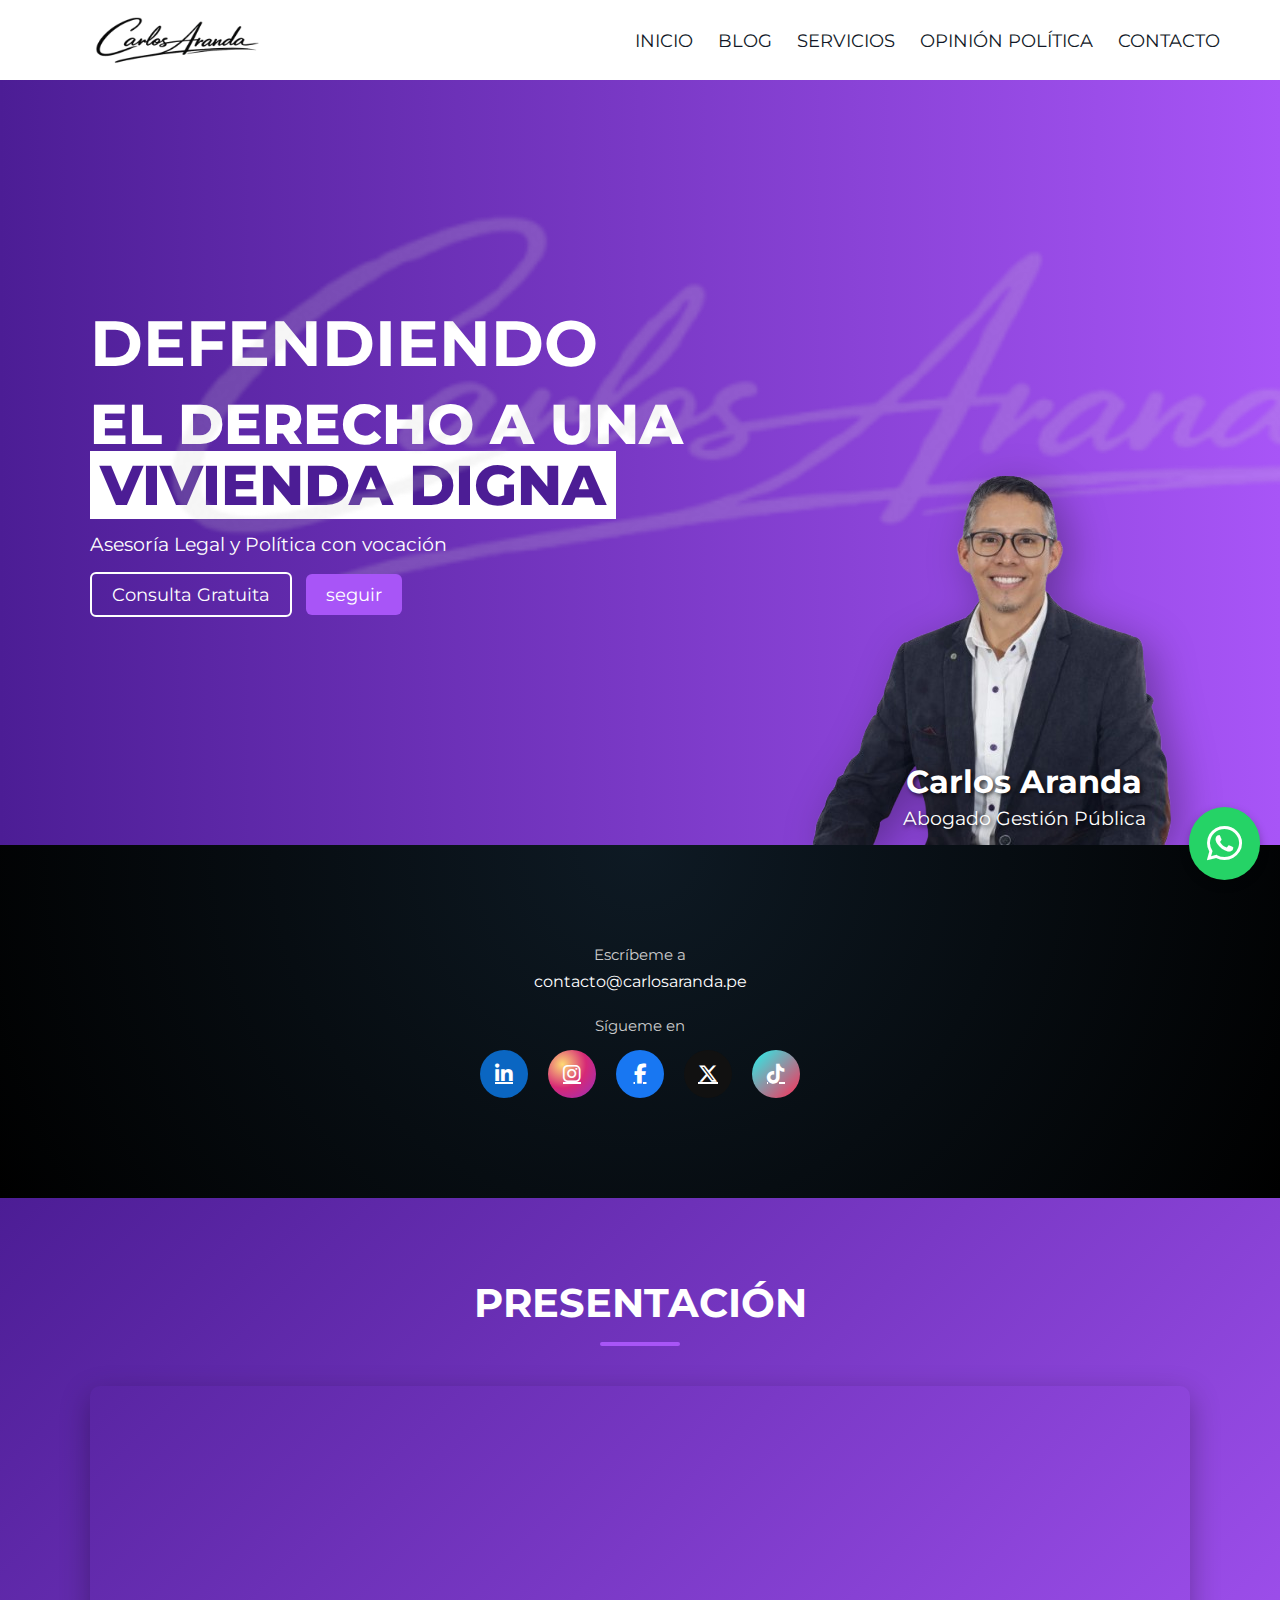
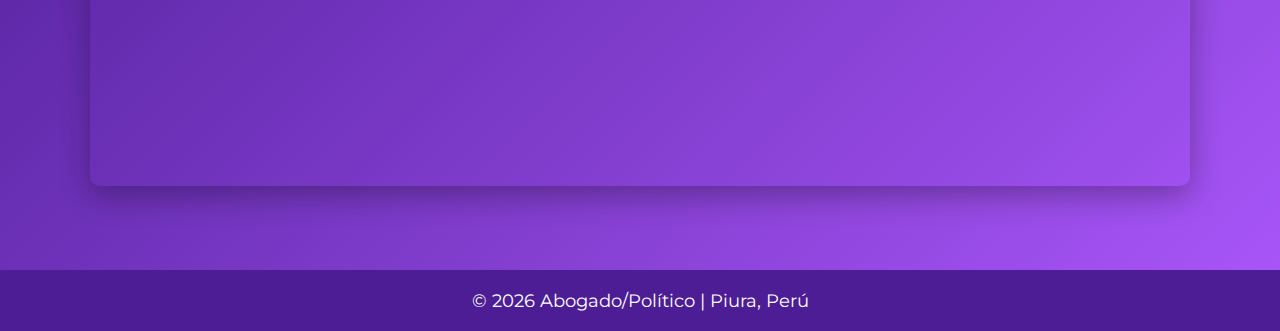
<file: index.html>
<!DOCTYPE html>
<html lang="es">
<head>
  <meta charset="UTF-8">
  <title>Abogado Político Perú | Asesoría Legal y Proyección Política</title>
  <meta name="viewport" content="width=device-width, initial-scale=1.0">
  <meta name="description" content="Abogado con Proyección Política – Perú. Asesoría legal especializada con visión política y compromiso social.">
  <link rel="icon" href="favicon.ico">
  <link href="https://cdnjs.cloudflare.com/ajax/libs/font-awesome/6.0.0/css/all.min.css" rel="stylesheet">

  <!-- FUENTE -->
  <link href="https://fonts.googleapis.com/css2?family=Montserrat:wght@300;400;500;600;700&display=swap" rel="stylesheet">
  <!-- Font Awesome -->
  <link rel="stylesheet" href="https://cdnjs.cloudflare.com/ajax/libs/font-awesome/6.5.0/css/all.min.css">

  <!-- Fuente tipo firma -->
  <link href="https://fonts.googleapis.com/css2?family=Pacifico&display=swap" rel="stylesheet">
  <link rel="stylesheet" href="styles.css">
</head>
<body>
  <!-- Navbar -->
  <header class="navbar">
    <img src="img/firma2.png" alt="Firma" class="logo-img">
    <input type="checkbox" id="menu-toggle" class="menu-toggle">
    <label for="menu-toggle" class="burger">
      <span></span>
      <span></span>
      <span></span>
    </label>
    <nav class="nav-menu">
      <ul class="menu">
        <li><a href="index.html">INICIO</a></li>
        <li><a href="sobre-mi.html">BLOG</a></li>
        <li><a href="servicios.html">SERVICIOS</a></li>
        <li><a href="opinion.html">OPINIÓN POLÍTICA</a></li>
        <li><a href="contacto.html">CONTACTO</a></li>
      </ul>
    </nav>
  </header>

  <!-- HERO -->
  <section id="inicio" class="hero">
    <div class="container hero-container">
      <div class="hero-text">
        <h1>DEFENDIENDO </h1>
        <h2 class="sub-hero">EL DERECHO A UNA <br><span>VIVIENDA DIGNA</span></h2>
        <p>Asesoría Legal y Política con vocación</p>
        <div class="hero-buttons">
          <a href="https://wa.me/51950372630" target="_blank" class="btn outline">Consulta Gratuita</a>
          <a href="https://www.facebook.com/profile.php?id=100063654066583" class="btn primary">seguir</a>
        </div>
      </div>
      <div class="hero-image-container">
        <img src="img/persona.jpeg" alt="Carlos Aranda" class="img-persona">
        <div class="persona-nombre">
          <h3>Carlos Aranda</h3>
          <p class="abogado-titulo">Abogado Gestión Pública</p>
        </div>
      </div>
    </div>
    <div class="hero-signature">
      <img src="img/firma.png" alt="Firma">
    </div>
  </section>

  <!-- ABOGADO POLÍTICO -->
  <section class="abogado-politico">
    <div class="card-abogado">
      <p class="texto">Escríbeme a</p>
      <a href="mailto:contacto@carlosaranda.pe" class="email">contacto@carlosaranda.pe</a>
      <p class="texto">Sígueme en</p>
      <div class="sociales">
        <a href="#" class="linkedin"><i class="fab fa-linkedin-in"></i></a>
        <a href="#" class="instagram"><i class="fab fa-instagram"></i></a>
        <a href="https://www.facebook.com/profile.php?id=100063654066583" class="facebook"><i class="fab fa-facebook-f"></i></a>
        <a href="https://x.com/CarlosArantonio" class="x"><i class="fab fa-x-twitter"></i></a>
        <a href="https:/tiktok.com/@carlosaranda.pe" class="tiktok"><i class="fab fa-tiktok"></i></a>
      </div>
    </div>
  </section>

  
<section class="section qr-section">
  <div class="container">
    <h2>PRESENTACIÓN</h2>
    <iframe width="100%" height="400"
      src="https://www.youtube.com/embed/dQw4w9WgXcQ" 
      title="Mensaje"
      frameborder="0"
      allowfullscreen>
    </iframe>
  </div>
</section>
  <!-- ================= FOOTER ================= -->
  <footer class="footer">
    <p>© 2026 Abogado/Político | Piura, Perú</p>
  </footer>

  <!-- Botón flotante de WhatsApp -->
  <a href="https://wa.me/51950372630" class="whatsapp" target="_blank">
    <i class="fab fa-whatsapp"></i>
  </a>

  <script src="app.js"></script>
</body>
</html>
</file>
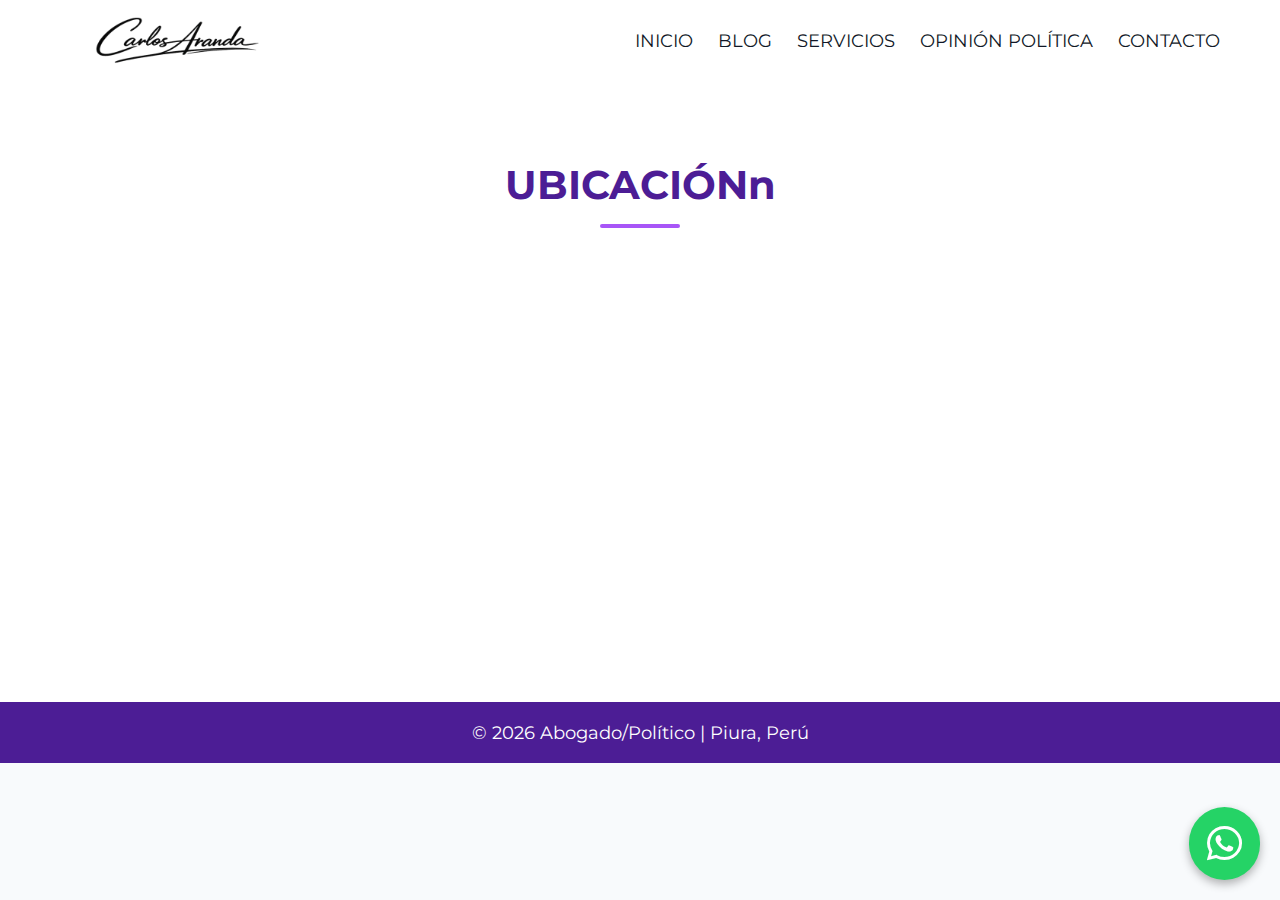
<file: dirección.html>
<!DOCTYPE html>
<html lang="es">
<head>
  <meta charset="UTF-8">
  <title>Contacto - Abogado Político Perú</title>
  <meta name="viewport" content="width=device-width, initial-scale=1.0">
  <link rel="icon" href="favicon.ico">
  <link href="https://cdnjs.cloudflare.com/ajax/libs/font-awesome/6.0.0/css/all.min.css" rel="stylesheet">
  <link href="https://fonts.googleapis.com/css2?family=Montserrat:wght@300;400;500;600;700&display=swap" rel="stylesheet">
  <link href="https://fonts.googleapis.com/css2?family=Pacifico&display=swap" rel="stylesheet">
  <link rel="stylesheet" href="styles.css">
</head>
<body>
  <!-- Navbar -->
  <header class="navbar">
    <img src="img/firma2.png" alt="Firma" class="logo-img">
    <input type="checkbox" id="menu-toggle" class="menu-toggle">
    <label for="menu-toggle" class="burger">
      <span></span>
      <span></span>
      <span></span>
    </label>
    <nav class="nav-menu">
      <ul class="menu">
        <li><a href="index.html">INICIO</a></li>
        <li><a href="sobre-mi.html">BLOG</a></li>
        <li><a href="servicios.html">SERVICIOS</a></li>
        <li><a href="opinion.html">OPINIÓN POLÍTICA</a></li>
        <li><a href="contacto.html">CONTACTO</a></li>
      </ul>
    </nav>
  </header>
  
  <!-- UBICACIÓN -->
  <section class="section light">
    <div class="container">
      <h2>UBICACIÓNn</h2>
      <iframe
        src="https://www.google.com/maps/embed?pb=!1m18!1m12!1m3!1d3976.0000!2d-80.6333!3d-5.2000!2m3!1f0!2f0!3f0!3m2!1i1024!2i768!4f13.1!3m3!1m2!1s0x0%3A0x0!2zNcKwMTInMDAuMCJTIDgwwrAzOCcwMC4wIlc!5e0!3m2!1ses!2spe!4v1690000000000!5m2!1ses!2spe"
        width="100%" height="350"
        style="border:0;"
        loading="lazy"
        referrerpolicy="no-referrer-when-downgrade">
      </iframe>
    </div>
  </section>

  <!-- ================= FOOTER ================= -->
  <footer class="footer">
    <p>© 2026 Abogado/Político | Piura, Perú</p>
  </footer>
  
  <!-- Botón flotante de WhatsApp -->
  <a href="https://wa.me/51950372630" class="whatsapp" target="_blank">
    <i class="fab fa-whatsapp"></i>
  </a>
  <script src="app.js"></script>
</body>
</html>
</file>
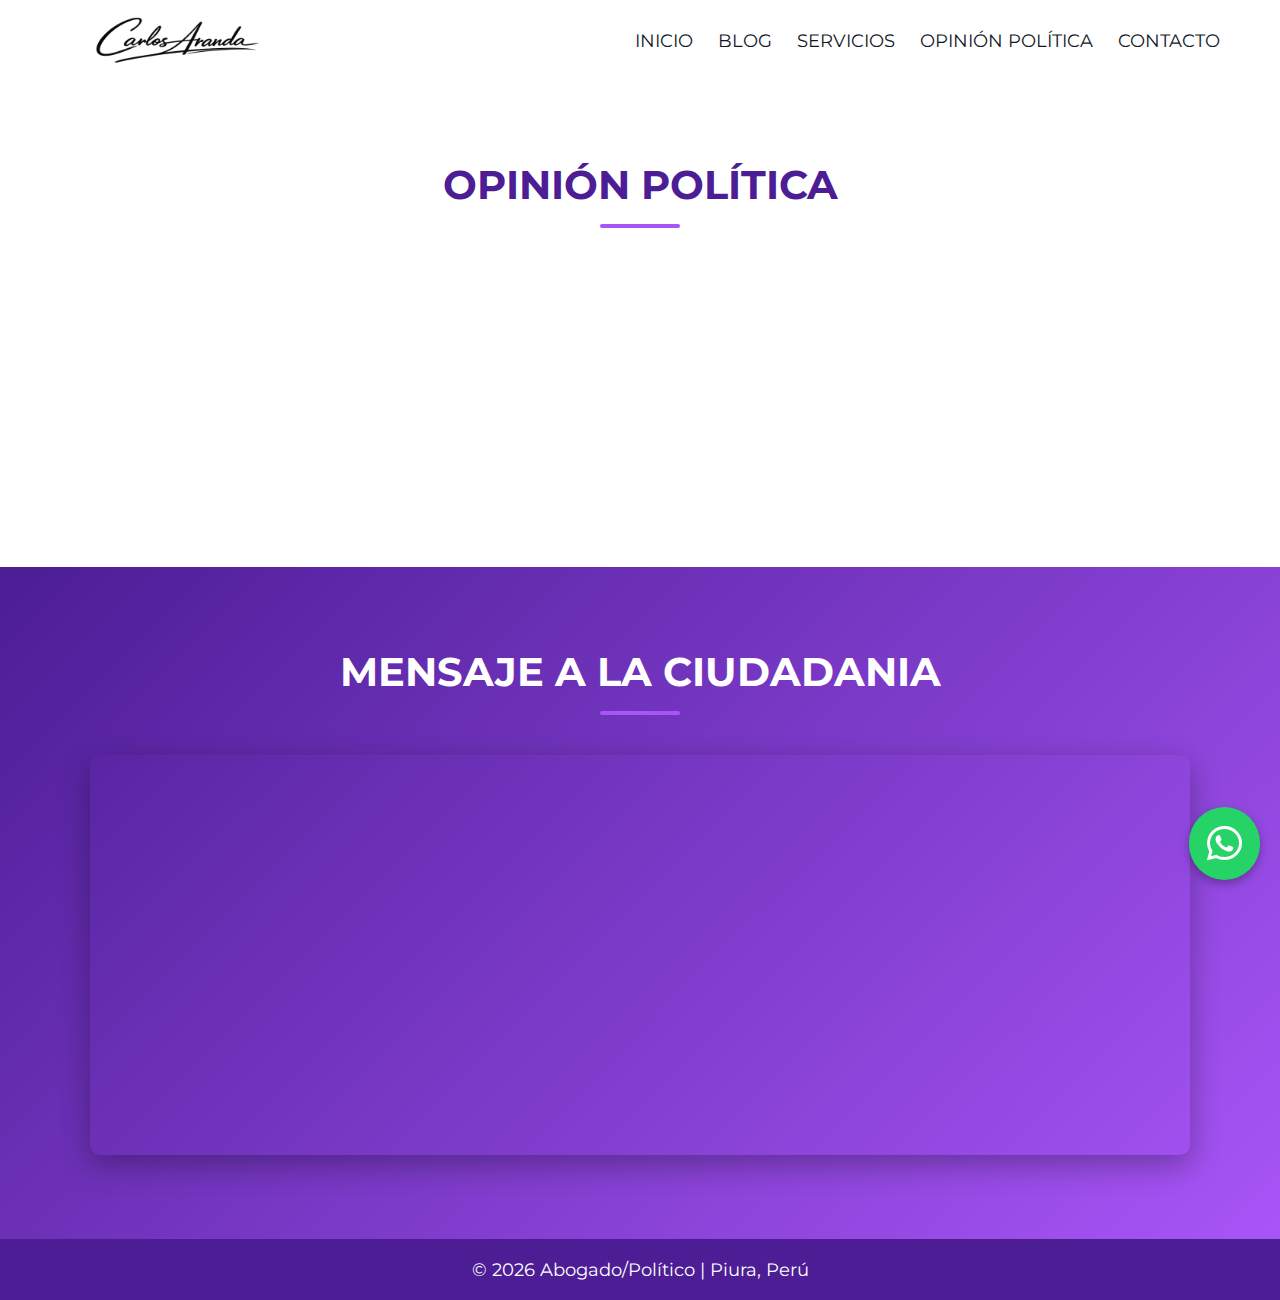
<file: opinion.html>
<!DOCTYPE html>
<html lang="es">
<head>
  <meta charset="UTF-8">
  <title>Opinión Política - Abogado Político Perú</title>
  <meta name="viewport" content="width=device-width, initial-scale=1.0">
  <link rel="icon" href="favicon.ico">
  <link href="https://cdnjs.cloudflare.com/ajax/libs/font-awesome/6.0.0/css/all.min.css" rel="stylesheet">
  <link href="https://fonts.googleapis.com/css2?family=Montserrat:wght@300;400;500;600;700&display=swap" rel="stylesheet">
  <link href="https://fonts.googleapis.com/css2?family=Pacifico&display=swap" rel="stylesheet">
  <link rel="stylesheet" href="styles.css">
</head>
<body>
  <!-- Navbar -->
  <header class="navbar">
    <img src="img/firma2.png" alt="Firma" class="logo-img">
    <input type="checkbox" id="menu-toggle" class="menu-toggle">
    <label for="menu-toggle" class="burger">
      <span></span>
      <span></span>
      <span></span>
    </label>
    <nav class="nav-menu">
      <ul class="menu">
        <li><a href="index.html">INICIO</a></li>
        <li><a href="sobre-mi.html">BLOG</a></li>
        <li><a href="servicios.html">SERVICIOS</a></li>
        <li><a href="opinion.html">OPINIÓN POLÍTICA</a></li>
        <li><a href="contacto.html">CONTACTO</a></li>
      </ul>
    </nav>
  </header>

<!-- ================= OPINIÓN POLÍTICA ================= -->
<section id="opinion" class="section light">
  <div class="container">
    <h2>OPINIÓN POLÍTICA</h2>

    <div class="cards">
      <div class="card expandable" >
        <h3>Derechos ciudadanos</h3>
        <p>Conoce tus derechos y deberes como ciudadano.</p>
        <a href="derechos-ciudadanos.html" class="btn small">Ver más</a>
      </div>
      <div class="card expandable" >
        <h3>Análisis político</h3>
        <p>Reflexiones sobre la realidad nacional.</p>
        <a href="analisis-politico.html" class="btn small">Ver más</a>
      </div>
      <div class="card expandable">
        <h3>Justicia y sociedad</h3>
        <p>El rol del derecho en el desarrollo del país.</p>
        <a href="justicia-sociedad.html" class="btn small">Ver más</a>
      </div>
    </div>
  </div>
</section>

  <!-- ================= VIDEO ================= -->

<section class="section qr-section">
    <div class="container">
      <h2>MENSAJE A LA CIUDADANIA</h2>
      <iframe width="100%" height="400"
        src="https://www.youtube.com/embed/dQw4w9WgXcQ" 
        title="Mensaje"
        frameborder="0"
        allowfullscreen>
      </iframe>
    </div>
  </section>

  <!-- ================= FOOTER ================= -->
  <footer class="footer">
    <p>© 2026 Abogado/Político | Piura, Perú</p>
  </footer>
  

  <!-- Botón flotante de WhatsApp -->
  <a href="https://wa.me/51950372630" class="whatsapp" target="_blank">
    <i class="fab fa-whatsapp"></i>
  </a>
  
  <script src="app.js"></script>
</body>
</html>
</file>
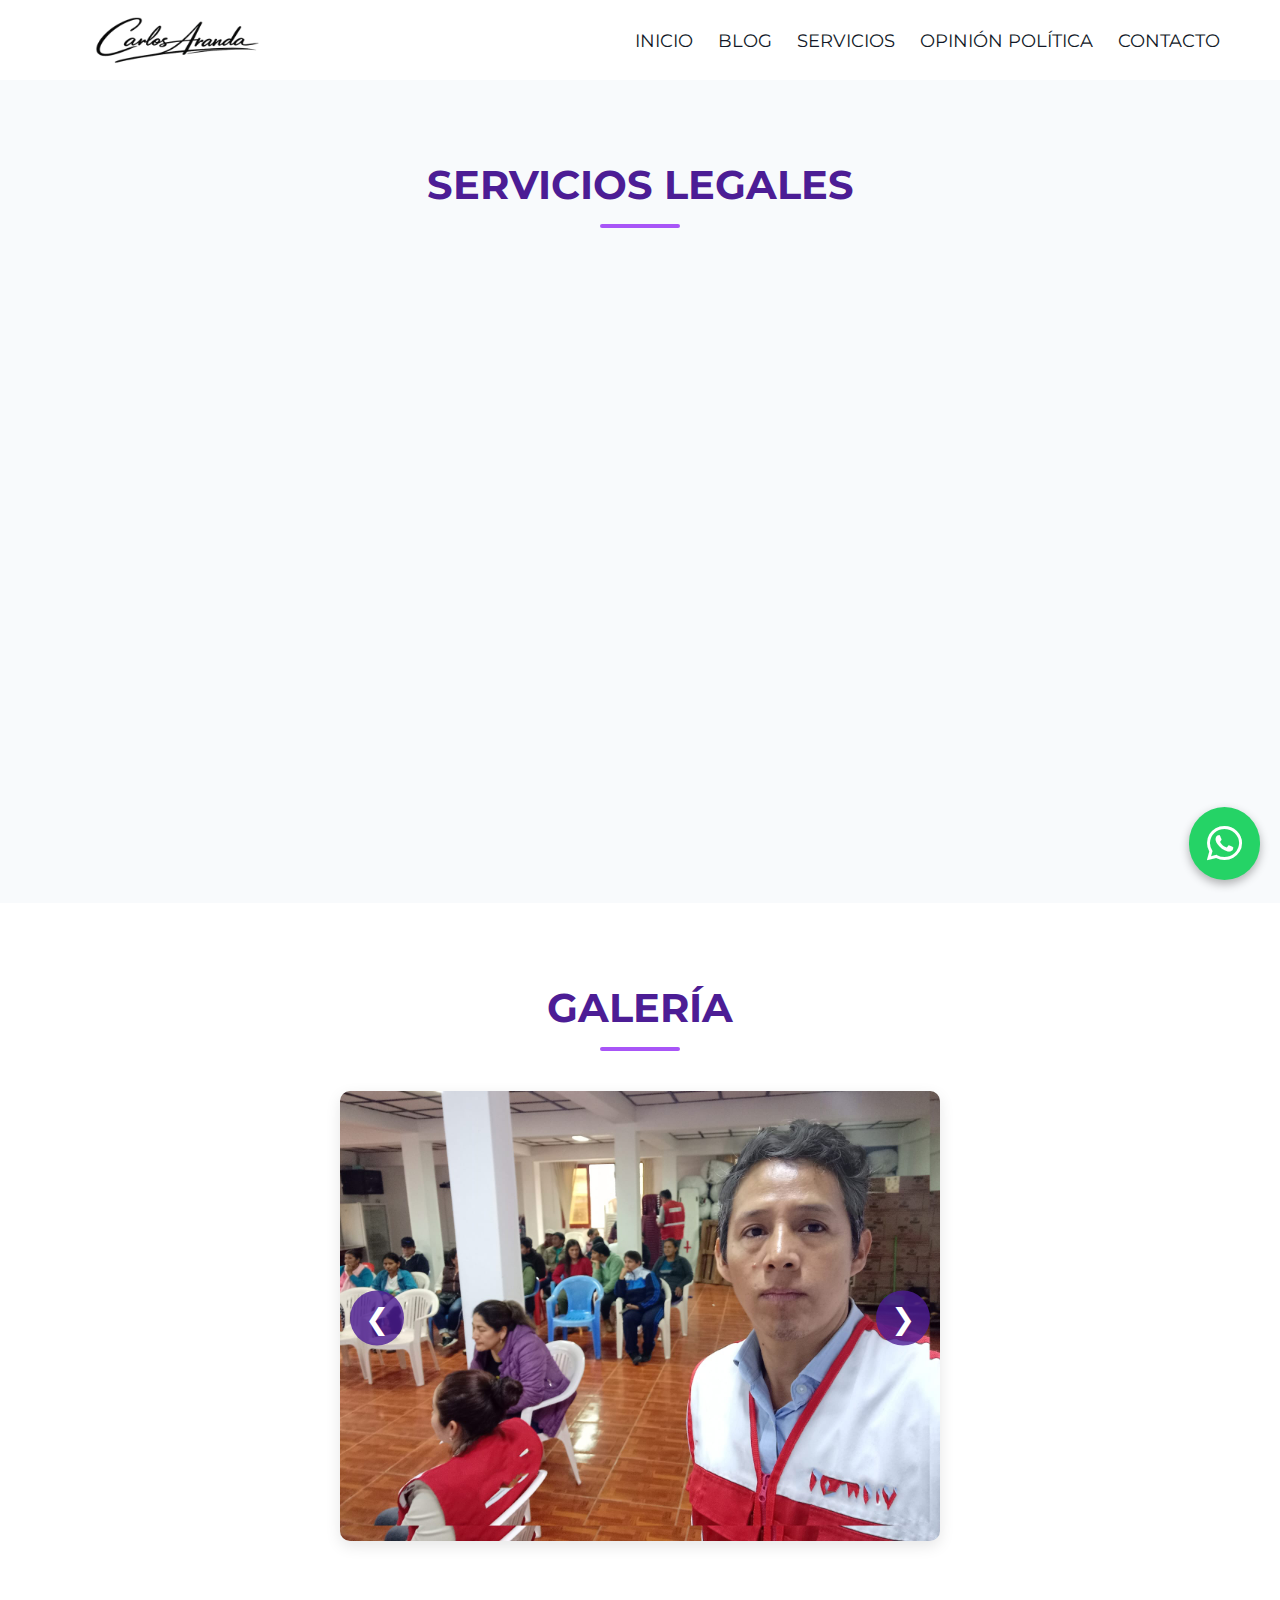
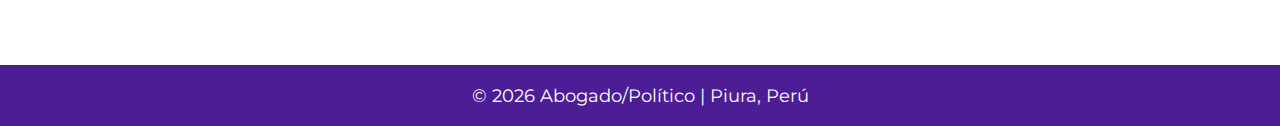
<file: servicios.html>
<!DOCTYPE html>
<html lang="es">
<head>
  <meta charset="UTF-8">
  <title>Servicios - Abogado Político Perú</title>
  <meta name="viewport" content="width=device-width, initial-scale=1.0">
  <link rel="icon" href="favicon.ico">
  <link href="https://cdnjs.cloudflare.com/ajax/libs/font-awesome/6.0.0/css/all.min.css" rel="stylesheet">
  <link href="https://fonts.googleapis.com/css2?family=Montserrat:wght@300;400;500;600;700&display=swap" rel="stylesheet">
  <link href="https://fonts.googleapis.com/css2?family=Pacifico&display=swap" rel="stylesheet">
  <link rel="stylesheet" href="styles.css">
</head>
<body>
  <!-- Navbar -->
  <header class="navbar">
    <img src="img/firma2.png" alt="Firma" class="logo-img">
    <input type="checkbox" id="menu-toggle" class="menu-toggle">
    <label for="menu-toggle" class="burger">
      <span></span>
      <span></span>
      <span></span>
    </label>
    <nav class="nav-menu">
      <ul class="menu">
        <li><a href="index.html">INICIO</a></li>
        <li><a href="sobre-mi.html">BLOG</a></li>
        <li><a href="servicios.html">SERVICIOS</a></li>
        <li><a href="opinion.html">OPINIÓN POLÍTICA</a></li>
        <li><a href="contacto.html">CONTACTO</a></li>
      </ul>
    </nav>
  </header>

<!-- ================= SERVICIOS ================= -->
<section id="servicios" class="section">
  <div class="container">
    <h2>SERVICIOS LEGALES</h2>

    <div class="cards">
      <div class="card">
        <i class="fas fa-scale-balanced fa-2x"></i>
        <h3>Asesoría Legal</h3>
        <p>Orientación jurídica clara y personalizada.</p>
        <a href="asesoria-legal.html" class="btn small">Ver más</a>
      </div>

      <div class="card">
        <i class="fas fa-gavel fa-2x"></i>
        <h3>Defensa Jurídica</h3>
        <p>Representación responsable y profesional.</p>
        <a href="defensa-juridica.html" class="btn small">Ver más</a>
      </div>

      <div class="card">
        <i class="fas fa-users fa-2x"></i>
        <h3>Orientación Ciudadana</h3>
        <p>Información legal accesible para todos.</p>
        <a href="orientacion-ciudadana.html" class="btn small">Ver más</a>
      </div>

      <!-- Nuevos servicios -->
      <div class="card">
        <i class="fas fa-users fa-2x"></i>
        <h3>Junta de Propietarios</h3>
        <p>Gestión y asesoría para juntas de propietarios.</p>
        <a href="junta-propietarios.html" class="btn small">Ver más</a>
      </div>

      <div class="card">
        <i class="fas fa-file-signature fa-2x"></i>
        <h3>Formalización y Legalización de Edificaciones</h3>
        <p>Proceso legal para formalizar edificaciones.</p>
        <a href="formalizacion-edificaciones.html" class="btn small">Ver más</a>
      </div>

      <div class="card">
        <i class="fas fa-home fa-2x"></i>
        <h3>Saneamiento físico legal de inmuebles y proyectos</h3>
        <p>Saneamiento legal de inmuebles y proyectos.</p>
        <a href="saneamiento-inmuebles.html" class="btn small">Ver más</a>
      </div>
    </div>
  </div>
</section>
  
  <section class="section light" id="galeria">
    <div class="container">
      <h2>GALERÍA</h2>
  
      <div class="slider">
        <button class="slider-btn prev" onclick="prevImage()">❮</button>
  
        <img id="sliderImage" src="img/1.jpg" alt="Galería">
  
        <button class="slider-btn next" onclick="nextImage()">❯</button>
      </div>
    </div>
  </section>

  <!-- ================= FOOTER ================= -->
  <footer class="footer">
    <p>© 2026 Abogado/Político | Piura, Perú</p>
  </footer>
  

  <!-- Botón flotante de WhatsApp -->
  <a href="https://wa.me/51950372630" class="whatsapp" target="_blank">
    <i class="fab fa-whatsapp"></i>
  </a>
  
  <script src="app.js"></script>
</body>
</html>
</file>
<file: styles.css>
:root {
  --primary: #4C1D95;
  --secondary: #7C3AED;
  --accent: #A855F7;
  --light: #F8FAFC;
  --gray: #6B7280;
  --dark: #111827;
}

* {
  margin: 0;
  padding: 0;
  box-sizing: border-box;
  font-family: 'Montserrat', sans-serif;
}

body {
  background: var(--light);
  color: var(--dark);
  overflow-x: hidden;
  font-size: 16px;
}

.navbar {
  display: flex;
  justify-content: space-between;
  align-items: center;
  padding: 20px 20px;
  background: white;
  position: sticky;
  top: 0;
  z-index: 100;
  width: 100%;
  height: 80px;
}

.logo-img {
  height: 155px;
  width: auto;
  object-fit: contain;
}

.nav-menu {
  display: flex;
}

.menu {
  display: flex;
  list-style: none;
}

.menu li {
  margin-left: 25px;
}

.menu a {
  text-decoration: none;
  color: var(--dark);
  position: relative;
  transition: color 0.3s;
  font-size: 1.1rem;
}

.menu a::after {
  content: "";
  position: absolute;
  width: 0;
  height: 2px;
  background: var(--accent);
  left: 0;
  bottom: -5px;
  transition: .3s;
}

.menu a:hover {
  color: var(--accent);
}

.menu a:hover::after {
  width: 100%;
}

/* Burger Menu - Animación de 3 rallitas a X */
.menu-toggle {
  display: none;
}

.burger {
  display: none;
  flex-direction: column;
  cursor: pointer;
}

.burger span {
  width: 25px;
  height: 3px;
  background: var(--dark);
  margin: 3px 0;
  transition: 0.3s;
}

.menu-toggle:checked + .burger span:nth-child(1) {
  transform: rotate(45deg) translate(5px, 5px);
}

.menu-toggle:checked + .burger span:nth-child(2) {
  opacity: 0;
}

.menu-toggle:checked + .burger span:nth-child(3) {
  transform: rotate(-45deg) translate(7px, -6px);
}

.menu-toggle:checked ~ .nav-menu {
  right: 0;
}

.nav-menu {
  position: fixed;
  top: 0;
  right: -260px;
  width: 260px;
  height: 100vh;
  background: white;
  flex-direction: column;
  padding: 80px 20px 20px;
  box-shadow: -2px 0 10px rgba(0,0,0,.15);
  transition: right 0.3s ease;
  z-index: 99;
}

.menu {
  flex-direction: column;
}

.menu li {
  margin: 15px 0;
}

.hero {
  background: linear-gradient(90deg, #4C1D95 0%, #A855F7 100%);
  min-height: 85vh;
  display: flex;
  align-items: center;
  overflow: hidden;
  padding: 0;
  position: relative;
}

.hero-container {
  display: flex;
  align-items: center;
  justify-content: space-between;
  width: 100%;
}

.hero-text {
  color: white; /* Letra blanca */
}

.hero-text h1 {
  font-size: 3rem;
}

.hero-text h2.sub-hero {
  font-weight: 800;
  font-size: 3.5rem;
  line-height: 1.1;
  margin: 15px 0;
  text-transform: uppercase;
}

.hero-text h2.sub-hero span {
  background: white;
  color: #4C1D95;
  padding: 0 10px;
}

.hero-text p {
  font-size: 1.2rem;
}

.hero-buttons .btn {
  margin-right: 10px;
  font-size: 1.1rem;
}

/* ... El resto del CSS igual ... */

.btn.outline {
  border: 2px solid white;
  color: white;
  background: transparent;
  display: inline-block; /* Asegurar que se vea */
}

.btn.outline:hover {
  background: white;
  color: var(--primary);
}

.btn.primary {
  background: var(--accent);
  color: white;
  display: inline-block; /* Asegurar que se vea */
}

.btn.primary:hover {
  background: var(--secondary);
}

.img-persona {
  max-height: 90vh;
  width: auto;
  filter: drop-shadow(10px 10px 20px rgba(0,0,0,0.3));
  position: absolute;
  bottom: 0px; /* Más abajo */
  left: 55%;
  z-index: 2;
}

.persona-nombre {
  position: absolute;
  bottom: 15px; /* Más abajo */
  left: 80%;
  transform: translateX(-50%);
  color: white;
  text-shadow: 2px 2px 4px rgba(0,0,0,0.7);
  z-index: 3;
  text-align: center;
}

/* ... El resto del CSS igual ... */

.persona-nombre h3 {
  font-size: 2rem;
  margin: 0;
}

.persona-nombre p {
  font-size: 1.2rem;
  margin: 5px 0 0;
}

.hero-signature {
  position: absolute;
  bottom: -20px;
  left: -10%;
  width: 150%;
  height: 120%;
  display: flex;
  align-items: center;
  justify-content: center;
  z-index: 1;
}

.hero-signature img {
  width: 100%;
  height: auto;
  opacity: 0.2;
}

/* Ajustes para botones en hero */
.hero-buttons {
  position: relative; /* Evitar conflictos de position */
  z-index: 10; /* Alto para estar encima */
  pointer-events: auto; /* Asegurar clicks */
}

.hero-buttons .btn {
  pointer-events: auto; /* Asegurar clicks en botones */
  z-index: 10;
}

/* Ajustes para texto en hero */
.hero-text {
  color: white;
  line-height: 1.2; /* Más compacto, menos espaciado */
}

.hero-text h1 {
  font-size: 3rem;
  line-height: 1.1; /* Compacto */
}

.hero-text h2.sub-hero {
  font-weight: 800;
  font-size: 3.5rem;
  line-height: 1.1;
  margin: 15px 0;
  text-transform: uppercase;
}

.hero-text p {
  font-size: 1.2rem;
  line-height: 1.3; /* Compacto */
}


/* Media query editado */
@media (max-width: 767px) {
  .hero-container {
    flex-direction: column;
    text-align: center;
    padding-top: 100px;
    padding-right: 50px;
  }
  .hero-text h2.sub-hero {
    font-size: 2rem;
  }
  .img-persona {
    position: absolute;
    bottom: 0px;
    left: 80%;
    transform: translateX(-50%);
    max-width: 100%;
    max-height: 300px;
    margin-top: 0;
  }

  .hero-buttons {
    display: flex;
    flex-direction: column; /* Botones uno abajo del otro en móvil */
    gap: 10px; /* Espacio entre botones */
    align-items: center; /* Centrar botones */
  }
  .persona-nombre {
    position: absolute;
    bottom: 10px;
    left: 80%;
    transform: translateX(-50%);
    text-align: center;
    margin-top: 10%;
  }
  .persona-nombre h3 {
    font-size: 1rem;
    margin: 0;
  }
  .abogado-titulo { /* Clase específica para el párrafo */
    font-size: 0.6rem !important; /* Agrega !important para forzar */
    margin: 10px 0 0;
    color: white;
    text-shadow: 2px 2px 4px rgba(0,0,0,0.7);
  }
  .hero-signature img {
    width: 120%;
  }
}

.section {
  padding: 60px 20px;
}

.section.light {
  background: white;
}

.abogado-politico {
  background: radial-gradient(circle at top, #0e1a24, #000);
  padding: 100px 20px;
  display: flex;
  justify-content: center;
}

.card-abogado {
  text-align: center;
  color: #fff;
  max-width: 420px;
}

.firma {
  font-family: 'Pacifico', cursive;
  font-size: 42px;
  margin-bottom: 25px;
}

.texto {
  color: #ccc;
  margin-bottom: 8px;
  font-size: 15px;
}

.email {
  color: #fff;
  text-decoration: none;
  display: block;
  margin-bottom: 25px;
  font-size: 16px;
}

.sociales {
  display: flex;
  justify-content: center;
  gap: 16px;
  margin-top: 15px;
}

.sociales a {
  width: 48px;
  height: 48px;
  border-radius: 50%;
  display: flex;
  align-items: center;
  justify-content: center;
  color: #fff;
  font-size: 20px;
  transition: transform 0.3s;
}

.sociales a:hover {
  transform: scale(1.15);
}

.linkedin { background: #0A66C2; }
.instagram { background: radial-gradient(circle at 30% 30%, #feda75, #d62976, #962fbf); }
.facebook { background: #1877F2; }
.x { background: #111; }
.tiktok { background: linear-gradient(135deg, #25F4EE, #FE2C55); }

.sobre-mi {
  display: flex;
  align-items: center;
  justify-content: center;
  gap: 40px;
  text-align: center;
}

.sobre-mi-content {
  max-width: 600px;
}

.sobre-mi-text h2 {
  margin-bottom: 20px;
  font-size: 2.5rem;
}

.sobre-mi-text p {
  font-size: 1.2rem;
  margin-bottom: 20px;
}

.sobre-mi-text ul {
  list-style: none;
  padding: 0;
  text-align: left;
}

.sobre-mi-text li {
  margin-bottom: 10px;
  color: var(--dark);
  font-size: 1.1rem;
}

.sobre-mi-text li i {
  color: var(--accent);
  margin-right: 10px;
}

.container {
  max-width: 1100px;
  margin: auto;
}

.cards {
  display: grid;
  grid-template-columns: repeat(auto-fit, minmax(250px, 1fr));
  gap: 30px;
  margin-top: 30px;
}

.card {
  background: linear-gradient(135deg, var(--primary), var(--secondary));
  color: white;
  padding: 30px;
  border-radius: 10px;
  box-shadow: 0 10px 30px rgba(0,0,0,.05);
  transition: .3s;
  text-align: center;
  display: flex;
  flex-direction: column;
  align-items: center;
}

.card:hover {
  transform: translateY(-5px);
}

.section.light .card {
  background: linear-gradient(135deg, var(--primary), var(--secondary));
  color: white;
}

.section.light .card h3,
.section.light .card p {
  color: white;
}

.card .btn.small {
  background: white;
  color: var(--primary);
  font-weight: 600;
}

.card .btn.small:hover {
  background: var(--light);
}

.btn {
  display: inline-block;
  margin-top: 15px;
  padding: 10px 20px;
  border-radius: 6px;
  text-decoration: none;
  font-size: 1.1rem;
}

.cta {
  display: block;
  margin-top: 40px;
  font-weight: 600;
  color: var(--accent);
  font-size: 1.2rem;
}

.contact-form input,
.contact-form textarea {
  width: 100%;
  margin-bottom: 15px;
  padding: 12px;
  font-size: 1.1rem;
}

.form-msg {
  margin-top: 10px;
  color: green;
  font-size: 1.1rem;
}

.footer {
  background: var(--primary);
  color: white;
  text-align: center;
  padding: 20px;
  font-size: 1.1rem;
}

.whatsapp {
  position: fixed;
  bottom: 20px;
  right: 20px;
  background: #25D366;
  color: white;
  padding: 12px 18px;
  border-radius: 50px;
  text-decoration: none;
  font-size: 1.2rem;
}

.contact-section {
  background-color: var(--primary);
  color: white;
  padding: 60px 20px;
}

.contact-info {
  text-align: left;
}

.contact-info h5 {
  margin-bottom: 20px;
  color: var(--accent);
  font-size: 1.5rem;
}

.contact-info p {
  margin-bottom: 10px;
  font-size: 1.1rem;
}

.contact-info a {
  color: white;
  text-decoration: none;
  font-size: 1.1rem;
}

.contact-info a:hover {
  color: var(--accent);
}

.contact-form {
  background: white;
  padding: 30px;
  border-radius: 10px;
  box-shadow: 0 10px 30px rgba(0,0,0,.1);
}

.contact-form input,
.contact-form textarea {
  width: 100%;
  margin-bottom: 15px;
  padding: 12px;
  border: 1px solid #ddd;
  border-radius: 5px;
  font-size: 1.1rem;
}

.contact-form button {
  width: 100%;
  padding: 12px;
  background: var(--accent);
  color: white;
  border: none;
  border-radius: 5px;
  cursor: pointer;
  font-size: 1.1rem;
}

.contact-form button:hover {
  background: var(--secondary);
}

.social-links {
  margin-top: 20px;
}

.social-links a {
  margin-right: 15px;
  color: var(--accent);
  font-size: 1.5rem;
}

.social-links a:hover {
  color: white;
}

/* ===== SLIDER DE IMÁGENES ===== */
.slider {
  position: relative;
  max-width: 600px;
  margin: 40px auto;
}

.slider img {
  width: 100%;
  border-radius: 12px;
  box-shadow: 0 10px 30px rgba(0,0,0,.2);
}

.slider-btn {
  position: absolute;
  top: 50%;
  transform: translateY(-50%);
  background: rgba(76, 29, 149, 0.8);
  color: white;
  border: none;
  font-size: 1.8rem;
  padding: 10px 15px;
  cursor: pointer;
  border-radius: 50%;
}

.slider-btn.prev {
  left: 10px;
}

.slider-btn.next {
  right: 10px;
}

.slider-btn:hover {
  background: var(--accent);
}

/* ===== SECCIÓN COMPARTE QR ===== */
.qr-section {
  background: linear-gradient(135deg, var(--primary), var(--accent));
  color: white;
  text-align: center;
}

.qr-container {
  display: flex;
  justify-content: center;
  align-items: center;
  gap: 20px;
  margin-top: 20px;
}

.qr-code {
  width: 200px;
  height: 200px;
  border-radius: 10px;
}

.qr-image {
  width: 200px;
  height: auto;
  border-radius: 10px;
}

/* ===== RESPONSIVIDAD ===== */
@media (min-width: 768px) {
  .navbar {
    padding: 20px 60px;
  }

  .menu li {
    margin-left: 25px;
  }

  .hero {
    padding: 120px 60px;
  }

  .hero-content {
    flex-direction: row;
    justify-content: space-between;
    text-align: left;
  }

  .hero-text {
    flex: 1;
  }

  .hero-image {
    flex: 1;
    display: flex;
    justify-content: flex-end;
  }

  .hero-image img {
    max-width: 500px;
    margin-top: 0;
  }

  .hero h1 {
    font-size: 4rem;
  }

  .section {
    padding: 80px 60px;
  }

  .contact-section {
    padding: 80px 60px;
  }

  .cards {
    grid-template-columns: repeat(auto-fit, minmax(300px, 1fr));
  }

  .qr-container {
    flex-direction: row;
  }

  .sobre-mi {
    flex-direction: row;
    justify-content: center;
    text-align: center;
  }

  .sobre-mi-image img {
    width: 400px;
  }

  .sociales {
    gap: 20px;
  }
}

@media (max-width: 767px) {
  body {
    font-size: 14px;
  }

  .burger {
    display: flex;
  }

  .hero-content {
    flex-direction: column;
  }

  .hero-image img {
    margin-top: 20px;
  }

  .hero h1 {
    font-size: 2.5rem;
  }

  .hero h2 {
    font-size: 1.5rem;
  }

  .hero p {
    font-size: 1.1rem;
  }

  .cards {
    grid-template-columns: 1fr;
  }

  .qr-container {
    flex-direction: column;
  }

  .contact-section .container.cards {
    display: flex;
    flex-direction: column;
  }

  .sobre-mi {
    flex-direction: column;
    text-align: center;
  }

  .sobre-mi-image img {
    width: 250px;
  }

  .sociales {
    flex-wrap: wrap;
    gap: 10px;
  }
}

.menu-toggle {
  display: none;
}

.burger {
  display: none;
  flex-direction: column;
  cursor: pointer;
}

@media (max-width: 767px) {
  .burger {
    display: flex;
  }

  .menu {
    flex-direction: column;
  }
}

@media (min-width: 768px) {
  .nav-menu {
    position: static;
    width: auto;
    height: auto;
    background: transparent;
    box-shadow: none;
    padding: 0;
    display: flex;
  }

  .menu {
    flex-direction: row;
    align-items: center;
  }

  .menu li {
    margin-left: 25px;
  }
}

/* Mejoras para "Sobre mí" */
.sobre-mi {
  display: flex;
  align-items: center;
  justify-content: center;
  gap: 40px;
  text-align: center;
}

.sobre-mi-image img {
  width: 300px;
  height: 300px;
  border-radius: 15px;
  object-fit: cover;
}

.sobre-mi-text h2 {
  margin-bottom: 20px;
  font-size: 2.5rem;
}

.sobre-mi-text p {
  font-size: 1.2rem;
  margin-bottom: 15px;
  line-height: 1.6; /* Mejor espaciado */
}

/* Ajustes para móviles en "Sobre mí" */
@media (max-width: 767px) {
  .sobre-mi {
    flex-direction: column;
    text-align: center;
    padding: 20px; /* Más padding para móviles */
  }

  .sobre-mi-image img {
    width: 200px;
    height: 200px;
    margin-bottom: 20px;
  }

  .sobre-mi-text h2 {
    font-size: 2rem;
  }

  .sobre-mi-text p {
    font-size: 1rem; /* Más pequeño pero legible */
    margin-bottom: 12px;
  }
}
.whatsapp {
  position: fixed;
  bottom: 20px;
  right: 20px;
  background: #25D366;
  color: white;
  padding: 12px 18px; /* Tamaño original del botón verde */
  border-radius: 50px;
  text-decoration: none;
  font-size: 2.5rem; /* Logo más grande */
  box-shadow: 0 4px 10px rgba(0,0,0,0.3);
  transition: transform 0.3s;
  z-index: 1000; /* Encima de todo, incluyendo imagen persona */
}

.whatsapp:hover {
  transform: scale(1.1);

}

/* Imágenes al lado de secciones de texto */
.text-section-with-image {
  display: flex;
  align-items: center;
  gap: 20px;
  margin-bottom: 25px;
  padding: 15px;
  background: white;
  border-radius: 10px;
  box-shadow: 0 5px 15px rgba(0,0,0,0.05);
  transition: box-shadow 0.3s;
}

.text-section-with-image:hover {
  box-shadow: 0 10px 25px rgba(0,0,0,0.1);
}

.text-section-with-image.reverse {
  flex-direction: row-reverse; /* Invierte el orden: imagen-texto */
}

.text-content {
  flex: 1;
}

.section-image {
  width: 150px;
  height: 150px;
  object-fit: cover;
  border-radius: 10px;
  box-shadow: 0 5px 15px rgba(0,0,0,0.1);
}

/* Ajustes para móviles */
@media (max-width: 767px) {
  .text-section-with-image {
    flex-direction: column !important; /* En móvil, siempre texto arriba, imagen abajo */
    gap: 15px;
  }

  .section-image {
    width: 100%;
    height: 200px;
  }
}
/* ===== SLIDER DE IMÁGENES ===== */
.slider {
  position: relative;
  max-width: 600px;
  margin: 40px auto;
}

.slider img {
  width: 100%;
  border-radius: 12px;
  box-shadow: 0 10px 30px rgba(0,0,0,.2);
  transition: opacity 0.5s ease-in-out; /* Animación de desvanecido */
}

.slider-btn {
  position: absolute;
  top: 50%;
  transform: translateY(-50%);
  background: rgba(76, 29, 149, 0.8);
  color: white;
  border: none;
  font-size: 1.8rem;
  padding: 10px 15px;
  cursor: pointer;
  border-radius: 50%;
  transition: background 0.3s, transform 0.3s;
}

.slider-btn.prev {
  left: 10px;
}

.slider-btn.next {
  right: 10px;
}

.slider-btn:hover {
  background: var(--accent);
  transform: scale(1.1);
}

/* Animación de entrada para tarjetas */
.card {
  background: linear-gradient(135deg, var(--primary), var(--secondary));
  color: white;
  padding: 30px;
  border-radius: 10px;
  box-shadow: 0 10px 30px rgba(0,0,0,.05);
  transition: transform 0.3s, box-shadow 0.3s, opacity 0.5s;
  text-align: center;
  display: flex;
  flex-direction: column;
  align-items: center;
  opacity: 0;
  transform: translateY(20px);
  animation: fadeInUp 0.6s ease-out forwards;
}

.card:nth-child(1) { animation-delay: 0.1s; }
.card:nth-child(2) { animation-delay: 0.2s; }
.card:nth-child(3) { animation-delay: 0.3s; }

@keyframes fadeInUp {
  to {
    opacity: 1;
    transform: translateY(0);
  }
}

.card:hover {
  transform: translateY(-10px) scale(1.05);
  box-shadow: 0 20px 40px rgba(0,0,0,0.1);
}

.card.expandable:hover p {
  opacity: 0.7;
}

.card.expandable:hover::after {
  content: attr(data-extra);
  position: absolute;
  bottom: 10px;
  left: 10px;
  right: 10px;
  font-size: 0.9rem;
  color: rgba(255,255,255,0.8);
  background: rgba(0,0,0,0.5);
  padding: 10px;
  border-radius: 5px;
  opacity: 1;
  transition: opacity 0.3s;
}

.card.expandable::after {
  opacity: 0;
}

.card.expanded {
  height: auto;
  padding: 40px;
}

.card.expanded p {
  display: block;
}

.expand-btn {
  margin-top: 10px;
  background: white;
  color: var(--primary);
  border: none;
  padding: 8px 16px;
  border-radius: 5px;
  cursor: pointer;
  transition: background 0.3s;
}

.expand-btn:hover {
  background: var(--light);
}
.card:hover {
  transform: translateY(-10px) scale(1.05) rotate(2deg);
  box-shadow: 0 20px 40px rgba(0,0,0,0.1);
}
/* Animaciones para iconos en tarjetas */
.card i {
  transition: transform 0.3s ease, font-size 0.3s ease;
}

.card:hover i {
  transform: scale(1.2) translateY(-5px); /* Agrandarse y moverse hacia arriba */
  animation: bounce 0.6s ease;
}

@keyframes bounce {
  0%, 20%, 50%, 80%, 100% {
    transform: translateY(0);
  }
  40% {
    transform: translateY(-10px);
  }
  60% {
    transform: translateY(-5px);
  }
}
/* Info extra en tarjetas de opinión */
.card.expandable:hover::after {
  content: attr(data-extra);
  position: absolute;
  bottom: 10px;
  left: 10px;
  right: 10px;
  font-size: 0.9rem;
  color: rgba(255,255,255,0.9);
  background: rgba(0,0,0,0.7); /* Fondo más oscuro */
  padding: 10px;
  border-radius: 5px;
  opacity: 1;
  transition: opacity 0.3s;
  z-index: 10;
}

.card.expandable::after {
  opacity: 0;
}

.card.expanded::after {
  opacity: 1;
}

/* Para móviles: click para mostrar/ocultar */
@media (max-width: 767px) {
  .card.expandable {
    cursor: pointer;
  }
}
.hero-container {
  display: flex;
  align-items: flex-start ; /* Mover todo hacia arriba */
  flex-direction: column; /* Todo uno solo en columna */
  width: 100%;
  justify-content: flex-start; /* Asegurar que esté arriba */
}
/* ===== ESTILOS PARA HACER IMÁGENES MÁS ATRACTIVAS ("PIOLAS") ===== */

/* Imagen principal en páginas de servicios (hero-image) */
.hero-image img {
  border-radius: 15px;
  box-shadow: 0 15px 35px rgba(0,0,0,0.3);
  transition: transform 0.4s ease, box-shadow 0.4s ease, filter 0.4s ease;
}

.hero-image img:hover {
  transform: scale(1.05) rotate(1deg);
  box-shadow: 0 20px 50px rgba(0,0,0,0.4);
  filter: brightness(1.1) saturate(1.2);
}

/* Imágenes en secciones de servicios (img-servicio) */
.img-servicio {
  border-radius: 12px;
  box-shadow: 0 10px 25px rgba(0,0,0,0.2);
  transition: transform 0.3s ease, box-shadow 0.3s ease, filter 0.3s ease;
  object-fit: cover;
}

.img-servicio:hover {
  transform: scale(1.08) translateY(-5px);
  box-shadow: 0 15px 40px rgba(0,0,0,0.3);
  filter: brightness(1.05) contrast(1.1);
}

/* Contenedor de servicios (servicios-junta) */
.servicios-junta .row {
  margin-bottom: 40px;
}

.servicios-junta .row:last-child {
  margin-bottom: 0;
}

/* Efectos generales para imágenes en secciones */
.section img {
  max-width: 100%;
  height: auto;
  border-radius: 10px;
  box-shadow: 0 5px 15px rgba(0,0,0,0.1);
  transition: all 0.3s ease;
}

.section img:hover {
  transform: scale(1.02);
  box-shadow: 0 10px 30px rgba(0,0,0,0.2);
}

/* Ajuste para hero-container (mover todo hacia arriba) */
.hero-container {
  display: flex;
  align-items: flex-start; /* Mover todo hacia arriba */
  flex-direction: column; /* Todo uno solo en columna */
  width: 100%;
  justify-content: flex-start; /* Asegurar que esté arriba */
}

/* Responsividad para imágenes en móviles */
@media (max-width: 767px) {
  .img-servicio {
    width: 100% !important;
    height: 200px !important;
  }

  .hero-image img {
    border-radius: 10px;
  }

  .section img {
    border-radius: 8px;
  }
}

/* ===== MEJORAS PARA IMAGEN COMO FONDO Y TEXTOS ===== */

/* Imagen como fondo horizontal que cubre el título */
.hero-image {
  position: relative;
  width: 100%;
  height: 35vh; /* Franja horizontal */
  background-size: cover;
  background-position: center;
  background-repeat: no-repeat;
  display: flex;
  align-items: center;
  justify-content: center;
  overflow: hidden;
}

.hero-image img {
  display: none; /* Ocultar img, usar background */
}

.hero-image::before {
  content: "";
  position: absolute;
  top: 0;
  left: 0;
  width: 100%;
  height: 100%;
  background-image: url('img/junta-propietarios-hero.jpg'); /* Cambia según la página */
  background-size: cover;
  background-position: center;
  background-repeat: no-repeat;
  z-index: -1;
  filter: brightness(0.7); /* Oscurecer para mejor legibilidad del texto */
}

.hero-title {
  color: white;
  font-size: 2.5rem;
  text-shadow: 3px 3px 6px rgba(0,0,0,0.8);
  text-align: center;
  z-index: 1;
  position: relative;
}

/* Mejor diseño para textos en secciones */
.section h4.section-title {
  font-size: 2rem;
  font-weight: 700;
  color: var(--primary);
  margin-bottom: 20px;
  text-align: center;
  position: relative;
}

.section h4.section-title::after {
  content: "";
  display: block;
  width: 50px;
  height: 3px;
  background: var(--accent);
  margin: 10px auto 0;
  border-radius: 2px;
}

.section p {
  font-size: 1.1rem;
  line-height: 1.7;
  color: var(--dark);
  margin-bottom: 20px;
  text-align: justify;
  text-shadow: 0 1px 2px rgba(0,0,0,0.1);
}

.section ul {
  list-style: none;
  padding: 0;
  margin: 20px 0;
}

.section li {
  font-size: 1rem;
  line-height: 1.6;
  color: var(--dark);
  margin-bottom: 10px;
  padding-left: 20px;
  position: relative;
}

.section li::before {
  content: "✓";
  color: var(--accent);
  font-weight: bold;
  position: absolute;
  left: 0;
  top: 0;
}

.section strong {
  color: var(--primary);
  font-weight: 600;
}

/* Responsividad para móviles */
@media (max-width: 767px) {
  .hero-image {
    height: 25vh; /* Más pequeña en móvil */
  }

  .hero-title {
    font-size: 2rem;
  }

  .section h4.section-title {
    font-size: 1.5rem;
  }

  .section p {
    font-size: 1rem;
    text-align: left; /* Mejor en móvil */
  }
}
/* ===== CORRECCIÓN PARA TEXTO BLANCO EN TARJETAS ===== */

.card {
  color: white !important; /* Forzar blanco */
}

.card h3,
.card p {
  color: white !important; /* Asegurar que títulos y párrafos sean blancos */
}

.card .btn.small {
  background: white;
  color: var(--primary);
  font-weight: 600;
}

.card .btn.small:hover {
  background: var(--light);
  color: var(--primary);
}

/* ===== FONDO MORADO EN HERO-IMAGE ===== */

.hero-image {
  position: relative;
  width: 100%;
  height: 35vh; /* Mantener altura */
  background: linear-gradient(90deg, #4C1D95 0%, #A855F7 100%); /* Gradiente morado */
  display: flex;
  align-items: center;
  justify-content: center;
  overflow: hidden;
}

.hero-image img {
  display: none; /* Ocultar la imagen */
}

.hero-title {
  color: white;
  font-size: 2.5rem;
  text-shadow: 3px 3px 6px rgba(0,0,0,0.8);
  text-align: center;
  z-index: 1;
  position: relative;
}

/* Responsividad para móviles */
@media (max-width: 767px) {
  .hero-image {
    height: 25vh; /* Más pequeña en móvil */
  }

  .hero-title {
    font-size: 2rem;
  }
}

/* ===== MEJORAS PARA LAYOUT ALTERNADO ===== */

/* Layout base alternado (50/50) */
.alternado {
  display: flex;
  align-items: center;
  gap: 30px; /* Más espacio entre imagen y texto */
  margin-bottom: 50px;
  padding: 20px;
  background: #f8f9fa; /* Fondo sutil para destacar secciones */
  border-radius: 10px;
  box-shadow: 0 5px 15px rgba(0,0,0,0.1);
}

.alternado.reverse {
  flex-direction: row-reverse; /* Invierte: imagen derecha, texto izquierda */
}

/* Texto en alternado */
.alternado .texto {
  flex: 1;
  padding: 20px;
}

.alternado .texto h4.section-title {
  font-size: 1.8rem;
  color: var(--primary);
  margin-bottom: 15px;
  position: relative;
}

.alternado .texto h4.section-title::after {
  content: "";
  display: block;
  width: 60px;
  height: 4px;
  background: var(--accent);
  margin: 10px 0;
  border-radius: 2px;
}

.alternado .texto p {
  font-size: 1.1rem;
  line-height: 1.8;
  color: var(--dark);
  margin-bottom: 15px;
}

.alternado .texto ul {
  list-style: none;
  padding: 0;
  margin: 20px 0;
}

.alternado .texto li {
  font-size: 1rem;
  line-height: 1.6;
  color: var(--dark);
  margin-bottom: 10px;
  padding-left: 25px;
  position: relative;
}

.alternado .texto li::before {
  content: "✓";
  color: var(--accent);
  font-weight: bold;
  font-size: 1.2rem;
  position: absolute;
  left: 0;
  top: 0;
}

.alternado .texto strong {
  color: var(--primary);
  font-weight: 700;
}

/* Imagen en alternado */
.alternado .imagen {
  flex: 1;
  display: flex;
  justify-content: center;
  align-items: center;
}

.alternado .imagen img {
  width: 100%;
  max-width: 550px; /* Más grande que antes */
  height: auto;
  border-radius: 20px; /* Bordes más redondeados */
  box-shadow: 0 15px 35px rgba(0,0,0,0.25); /* Sombra más pronunciada */
  transition: transform 0.4s ease, box-shadow 0.4s ease, filter 0.4s ease;
  object-fit: cover;
}

.alternado .imagen img:hover {
  transform: scale(1.08) rotate(1deg); /* Zoom y rotación ligera */
  box-shadow: 0 20px 50px rgba(0,0,0,0.35);
  filter: brightness(1.1) saturate(1.2); /* Más brillante y saturado */
}

/* Quitar hover de descripción en tarjetas (si aplica) */
.card.expandable:hover::after {
  display: none;
}

.card.expandable::after {
  display: none;
}

/* Responsividad para móviles */
@media (max-width: 767px) {
  .alternado {
    flex-direction: column !important; /* Siempre columna en móvil */
    gap: 20px;
    padding: 15px;
    margin-bottom: 30px;
  }

  .alternado .imagen img {
    max-width: 100%;
    height: 300px; /* Altura fija para consistencia */
    border-radius: 15px;
  }

  .alternado .texto {
    padding: 10px;
  }

  .alternado .texto h4.section-title {
    font-size: 1.5rem;
  }

  .alternado .texto p {
    font-size: 1rem;
    text-align: left;
  }
}

/* Mejoras generales para secciones */
.section {
  padding: 80px 20px;
}

.section h2 {
  font-size: 2.5rem;
  color: var(--primary);
  text-align: center;
  margin-bottom: 40px;
  position: relative;
}

.section h2::after {
  content: "";
  display: block;
  width: 80px;
  height: 4px;
  background: var(--accent);
  margin: 15px auto 0;
  border-radius: 2px;
}

/* ===== FORZAR COLOR BLANCO EN .qr-section ===== */

.qr-section {
  color: white !important; /* Forzar blanco en toda la sección */
}

.qr-section h2 {
  color: white !important; /* Títulos en blanco */
}

.qr-section p {
  color: white !important; /* Párrafos en blanco */
}

.qr-section a {
  color: var(--accent) !important; /* Enlaces en color acento si hay */
}

.qr-section a:hover {
  color: white !important; /* Hover en blanco */
}

/* Asegurar que el iframe y QR no se vean afectados */
.qr-section iframe,
.qr-section .qr-code {
  border-radius: 10px;
  box-shadow: 0 10px 30px rgba(0,0,0,0.3);
}
</file>
